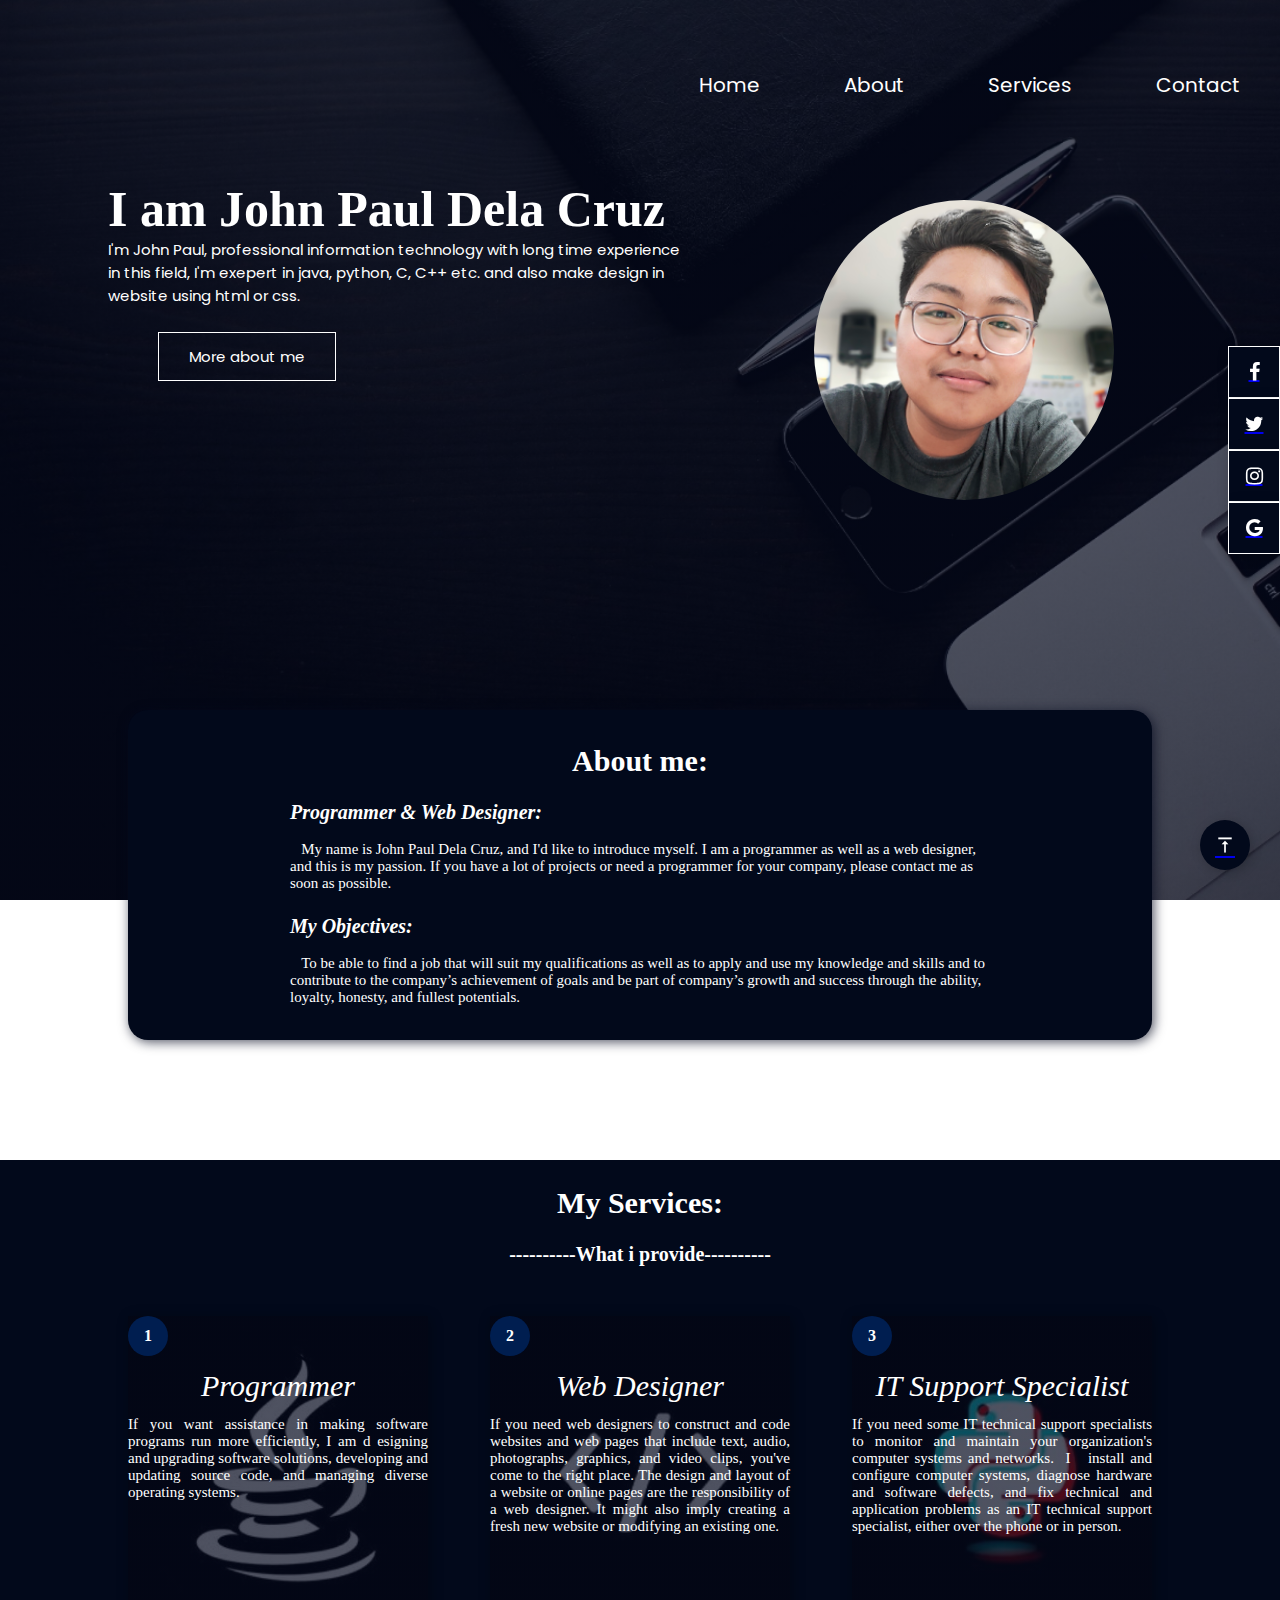
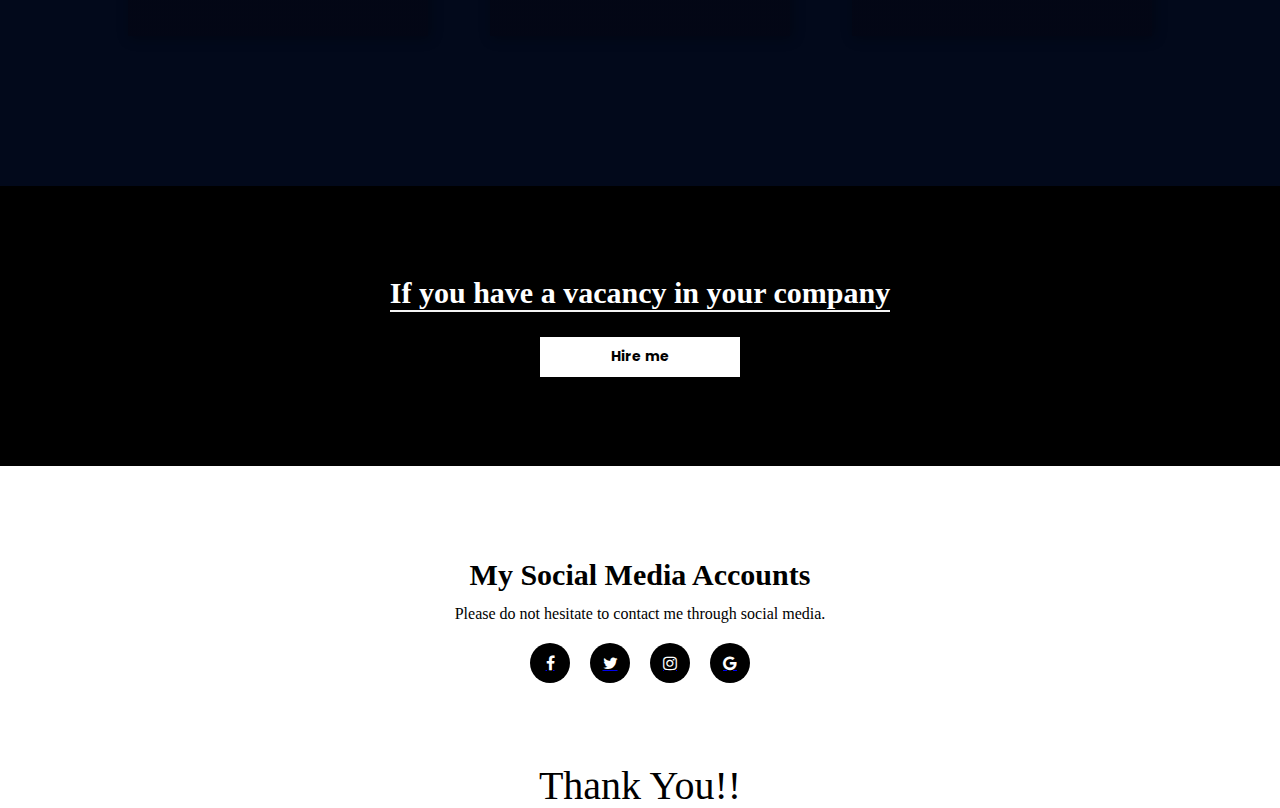
<file: index.html>
<!DOCTYPE html>
<html>
<head>
	<meta charset="utf-8">
    <meta name="viewport" content="width=device-width, initial-scale=1.0">
    <meta http-equiv="X-UA-Compatible" content="IE-edge">
    <title>My Blog Website</title>
    <link rel="stylesheet" href="style.css">
    <link rel="preconnect" href="https://fonts.googleapis.com">
    <link rel="stylesheet" href="https://cdnjs.cloudflare.com/ajax/libs/font-awesome/4.7.0/css/font-awesome.min.css">
<link rel="preconnect" href="https://fonts.gstatic.com" crossorigin>
<link href="https://fonts.googleapis.com/css2?family=Poppins:wght@100;400;500;700&display=swap" rel="stylesheet">
<link href="https://fonts.googleapis.com/icon?family=Material+Icons"
      rel="stylesheet">
</head>
<body>	
		<div id="section"></div>
		<section class="header">
		<div class="text">
			<h1>I am John Paul Dela Cruz</h1>
			<p>I'm John Paul, professional information technology with long time experience <br>in this field, I'm exepert in java, python, C, C++ etc. and also make design in <br>website using html or css.</p><br>
			<a href="Dela Cruz14_OnLineResume.HTML" target="_blank"><button class="btn">More about me</button></a>
			</div>
			<nav>
			<div class="nav-links">
				<ul>
					<li><a href="#section">Home</a></li>
					<li><a href="#section1">About</a></li>
					<li><a href="#section2">Services</a></li>
					<li><a href="#section3">Contact</a></li>
				</ul
					<div id="section1"></div>
			</div>
		</nav>
		<div id="section1"></div>
		</section>
		<img alt="picture" class="picture" src="pic.png" >
		<div class="about">
		<div class="about-text">
		<p>About me:</p>
		<p><br>Programmer & Web Designer:</p>
		<p><br>&nbsp;&nbsp;&nbsp;My name is John Paul Dela Cruz, and I'd like to introduce myself. I am a programmer as well as a web designer, and this is my passion. If you have a lot of projects or need a programmer for your company, please contact me as soon as possible.</p>
		<p><br>My Objectives:</p><p><br>&nbsp;&nbsp;&nbsp;To be able to find a job that will suit my qualifications as well as to apply and use my knowledge and skills and to contribute to the company’s achievement of goals and be part of company’s growth and success through the ability, loyalty, honesty, and fullest potentials.</p>
		</div>
		</div>
		<div id="section2"></div>
	<div class="services">
	<div class="services-text">
		<p> My Services:</p>
		<p><br>----------What i provide----------</p><br><br>
	</div>
	<div class="box-container">
		<div class="box-1">
		<span>1</span>
			<p class="heading">Programmer</p>
			<p class="details">If you want assistance in making software programs run more efficiently, I am d esigning and upgrading software solutions, developing and updating source code, and managing diverse operating systems.</p>
			</div>
		<div class="box-2">
		<span>2</span>
			<p class="heading">Web Designer</p>
			<p class="details">If you need web designers to construct and code websites and web pages that include text, audio, photographs, graphics, and video clips, you've come to the right place. The design and layout of a website or online pages are the responsibility of a web designer. It might also imply creating a fresh new website or modifying an existing one.</p>
			</div>
		<div class="box-3">
		<span>3</span>
			<p class="heading">IT Support Specialist</p>
			<p class="details">If you need some IT technical support specialists to monitor and maintain your organization's computer systems and networks.  I   install and configure computer systems, diagnose hardware and software defects, and fix technical and application problems as an IT technical support specialist, either over the phone or in person.</p>
			</div>
	</div>
	</div>
	<div class="contact-me">
		<p>If you have a vacancy in your company</p><br>
		<a href="Dela Cruz14_OnLineResume.HTML" target="_blank"><button>Hire me</button></a>
	</div>
	<div id="section3"></div>
	<footer>
  <p>My Social Media Accounts</p><br>
	<p>Please do not hesitate to contact me through social media.</p>
	<div class="social-icons">
	<a href="https://www.facebook.com/jp.delacruz04" target="_blank"><i class="fa fa-facebook"></i></a>
	<a href="https://twitter.com/Paultzyy" target="_blank"><i class="fa fa-twitter"></i></a>
	<a href="https://www.instagram.com/johnpauldlcrzz" target="_blank"><i class="fa fa-instagram"></i></a>
	<a href="https://mail.google.com/mail/u/0/#inbox?compose=CllgCJfrKnHPjMmZwhLVMhjvblLhjJBTdWTNlsgDGWDScqzmBRGdGJppwlvRMXvtQHKJcQSSgML" target="_blank"><i class="fa fa-google"></i></a>
	</div>
</footer>
	<div class="ty"><p>Thank You!!<p><div></div>
	<div class="social">
	<a href="https://www.facebook.com/jp.delacruz04" target="_blank"><i class="fa fa-facebook" ></i></a>
	<a href="https://twitter.com/Paultzyy" target="_blank"><i class="fa fa-twitter"></i></a>
	<a href="https://www.instagram.com/johnpauldlcrzz/" target="_blank"><i class="fa fa-instagram"></i></a>
	<a href="https://mail.google.com/mail/u/0/#inbox?compose=CllgCJfrKnHPjMmZwhLVMhjvblLhjJBTdWTNlsgDGWDScqzmBRGdGJppwlvRMXvtQHKJcQSSgML" target="_blank"><i class="fa fa-google"></i></a>
		</div>
	<div class="btntop">
		<a href="#section"><i class="material-icons">vertical_align_top</i></a>
	</div>
</body>
</html>
</file>
<file: style.css>
html{
	scroll-behavior: smooth;
}

*{
	margin: 0;
	padding: 0;
	font-family: 'Poppins', sans-serif;

}
.header{
	min-height: 100vh;
	width: 100%;
	background-image: linear-gradient(rgba(4, 9, 30, 0.7),rgb(4, 9, 30, 0.7)),url(image1.png);
	background-position: center;
	background-size: cover;
	position: relative;
}
.text{
	color: #fff;
	text-align: justify;
	transform: translate(-50% -50%);
	position: absolute;
	top:20%;
	right:600px;
}

.text h1{
	font-size: 50px;
	font-family: myriad pro;
}
.text p{
	font-size: 15px;
	color: white;
}
.nav{
	display: flex;
	padding: 2% 6%;
	justify-content: space-between;
	align-items: center;
}
.nav img{
	width: 150px;
}
.nav-links{
	flex: 1;
	text-align: right;

}
.nav-links ul li{
	list-style: none;
	display: inline-block;
	padding: 70px 40px;
	position: relative;

}
.nav-links ul li a{
	color: white;
	text-decoration: none;
	font-size: 20px;
}
.nav-links ul li::after{
	content: '';
	width: 0%;
	height: 2px;
	background: #00FFFB;
	display: block;
	margin: auto;
	transition: 0.5s; 
}
.nav-links ul li:hover::after{
	width: 100%;
}
.btn{
	display: inline-block;
	border: 1px solid #fff;
	color: #fff ;
	text-decoration: none;
	padding: 12px 30px;
	font-size: 15px;
	background: transparent;
	position: relative;
	cursor: pointer;
	left: 50px;
}
.btn:hover{
	border: 1px solid #00FFF7;
	background: #00FFF7;
	transition: 1s;
}
.picture{
	height:300px;
	position: absolute;
	top: 200px;
	left:80%;
	transform: translateX(-70%);
	border-radius: 50%;
	border: transparent;

}
.about{
	width:80%;
	height: 330px;
	background: #02091B ;
	border-radius: 20px;
	box-shadow: 2px 2px 12px rgba(4, 9, 30, 0.7);
	display: flex;
	margin: -7% auto 20px auto;
	position: relative;
	bottom: 100px;
	justify-content: space-evenly;
	align-items: center;
	color: white;
}
.about-text{
	width:700px;
}
.about-text p:nth-child(1){
	color: white;
	font-family: myriad pro;
	font-weight: bold;
	font-size: 30px;
	text-align: center;
}
.about-text p:nth-child(2){
	color: white;
	font-size: 20px;
	font-family: myriad pro;
	font-weight: bold;
	font-style: italic;
}
.about-text p:nth-child(3){
	color: white;
	font-size: 15px;
	font-family: calibri;

}
.about-text p:nth-child(4){
		color: white;
		font-family: myriad pro;
		font-weight: bold;
		font-style: italic;
		font-size: 20px;
}
.about-text p:nth-child(5){
	color: white;
	font-size: 15px;
	font-family: calibri

}
.services{
	height: 600px;
	background: #02091B;
	padding: 2% 10% 0px 10%;

}
.services-text p:nth-child(1){
	font-family: calibri;
	font-weight: bold;
	color: white;
	font-size: 30px;
	text-align: center;
}
.services-text p:nth-child(2){
	font-family: calibri;
	font-weight: bold;
	color: white;
	font-size: 20px;
	text-align: center;
}
.box-1,.box-2,.box-3{
	width: 300px;
	height: 320px;
	background-repeat: no-repeat;
	background-size: cover;
	box-shadow: 2px 2px 12px rgba(0, 0, 0, 0.3);
	color: white;
}
.box-container{
	display: flex;
	justify-content: space-between;
}
.box-1{
	background-image: linear-gradient(rgba(4, 9, 30, 0.7),rgb(4, 9, 30, 0.7)),url(1.jpg);
}
.box-2{
	background-image: linear-gradient(rgba(4, 9, 30, 0.7),rgb(4, 9, 30, 0.7)),url(2.jpg);
}
.box-3{
	background-image: linear-gradient(rgba(4, 9, 30, 0.7),rgb(4, 9, 30, 0.7)),url(3.jpg);
}
.box-1 span,
.box-2 span,
.box-3 span{
	width:40px;
	height:40px;
	border-radius:50%;
	background-color:#001E50;
	display: flex;
	align-items:center;
	justify-content:center;
	font-family: calibri;
	font-weight: bold;
}
.box-1 p:nth-child(2),
.box-2 p:nth-child(2),
.box-3 p:nth-child(2){
	color: white;
	font-family: myriad pro;
	font-size: 30px;
	line-height:60px;
	text-align: center;
	font-style: italic;
}
.box-1 p:nth-child(3),
.box-2 p:nth-child(3),
.box-3 p:nth-child(3){
	font-family: calibri;
	color: white;
	text-align: justify;
	font-size: 15px;
}
.contact-me{
	width: 100%;
	height:280px;
	background-size:cover;
	background-repeat:no-repeat;
	background-image: url("image2.jpg");
	display: flex;
	flex-direction: column;
	justify-content: center;
	align-items: center;
	margin: 0px 0px 20px 0px;
}
.contact-me p{
	color: white;
	font-size: 30px;
	font-family: calibri;
	font-weight:bold;
	border-bottom:2px solid whitesmoke;
}
.contact-me button{
	width:200px;
	height:40px;
	background-color: white;
	border:none;
	outline:none;
	font-size:14px;
	font-weight:bold;
	cursor: pointer;
}
footer p{
	font-family: calibri;
}
footer p:nth-child(1){
	font-size: 30px;
	font-weight:bold;
	color:black;
	line-height:10px;
}
footer p:nth-child(2){
	font-size: 16px;
	color:black;
	width:600px;
	text-align: center;
}
footer{
	height:300px;
	display: flex;
	flex-direction: column;
	align-items: center;
	justify-content: center;
	position: relative;
}
.social-icons a{
	width:40px;
	height:40px;
	display: flex;
	justify-content: center;
	align-items: center;
	background-color:black;
	margin:20px 10px;
	border-radius:50%;
}
.social-icons{
	display: flex;
	
}
.social-icons i,.social i{
	color: white;
}
.social-icons a:hover{
	background-color:#00FFF7;
	box-shadow:2px 2px 12px rgba(0,0,0,0.2);
	transition:all ease 0.5s;
}
.social-icons a:hover i,
.social a:hover i{
	color: white;
	transition:all ease 0.5s;
}
 
.copyright{
	color:black;
	font-size: 12px;
	position: absolute;
	left:50%;
	bottom:10px;
	transform: translateX(-50%);
}
.social{
	position: fixed;
	top:50%;
	right:0px;
	transform:translateY(-50%);
}
.social a{
	display: flex;
	justify-content: center;
	align-items: center;
	width:50px;
	height:50px;
	margin:0px;
	padding: 0px;
	line-height:0px;
	background-color:#02091B;
	border:1px solid white;
	box-shadow:2px 2px 12px rgba(0,0,0,0.2);
}
.social a:hover{
	background-color: #00FFF7;
	transition:all ease 0.5s;
}
.social i{
	font-size:20px;
	color:white;
}
.btntop{
	position: fixed;
	bottom:5px;
	right:30px;
	transform:translateY(-50%);
}
.btntop a{
	display: flex;
	justify-content: center;
	align-items: center;
	width:50px;
	height:50px;
	margin:0px;
	padding: 0px;
	line-height:0px;
	background-color:#02091B;
	border-radius: 50%;
	border: none;
	box-shadow:2px 2px 12px rgba(0,0,0,0.2);
}
.btntop a:hover{
	background-color: #00FFF7;
	transition:all ease 0.5s;
}
.btntop i{
	font-size:20px;
	color:white;
}
.ty p{
	line-height: 0px;
	font-family: calibri;
	text-align: center;
	font-size: 40px;
}


@media(max-width:1000px){
	*{
		box-sizing: border-box;
	}
	.picture{
		height: 460px;
		left: 90%;
		transform: translateX(-90%);
	}
	.header{
		top:46%;
	}
	.header button{
		margin: 5px;
	}
	.text{
		width:90%;
		border-radius: 10px;
	}
	.about-container img{
		height: 200px;
	}
	.about-text{
		width: 400px;
	}
	.about-text p:nth-child(1){
		font-size: 20px;
	}
	.about-text p:nth-child(2){
		font-size: 10px;
	}
	
	.about-text p:nth-child(3),
	.about-text p:nth-child(4){
		font-size: 14px;
	}
	.services{
		padding: 2% 5% 0px 5%;
	}
	.box-container{
		justify-content: center;
		flex-wrap: wrap;
	}
	.services{
		height: auto;
	}
	.box-1,.box-2,.box-3{
		flex-grow: 1;
		margin: 10px;
	}
	.contact-me{
		height: 200px;
	}
	.contact-me p{
		font-size: 26px;
	}
	.contact-me button{
		font-size: 14px;
		height:35px;
		width: 160px;
	}
}
@media(max-width:750px){
	section{
		background-image:none;
		background-color:#f7f7f7;
	}
	.picture{
		display: none;
	}
	.toggle{
		display: block;
	}
	.text-container p:nth-child(2){
		line-height: 40px;
		margin: 0px;
		padding: 0px;
		
	}
	.text-container{
		top: 50%;
		left: 50%;
		transform: translate(-50%,-50%);
		width: 80%;
	}
	nav ul{
		margin: 0px;
		padding: 0px;
		background-color: #ebeef4;
		flex-direction: column;
		position: fixed;
		left: 0;
		top: 0;
		width:100%;
		height: 100vh;
		box-sizing: border-box;
		display: flex;
		justify-content: center;
		align-items: center;
		z-index: 1;
		display: none;
		
	}
	nav ul li{
		padding: 10px;
	}
	nav ul li a{
		font-family: calibri;
		font-size: 1.4em;
		text-transform: uppercase;
		color:#5c5c5c;
	}
	nav ul li a:hover{
		color:#121212;
	}
	.toggle:before{
		content: '\f0c9';
		font-family: fontAwesome;
		line-height: 30px;
		z-index: 1;
	}
	.toggle.active:before{
		content: '\f00d';
		position: fixed;
		right: 25px;
		line-height: 0px;
		
	}
	nav.active ul{
		display: flex !important;
	}
	.about-container{
		top: 0px;
		flex-direction: column;
		width:90%;
		height: auto;
		padding: 30px 0px;
		align-items: center;
	}
	.about-text{
		width:90%;
		text-align: center;
	}
	.services-text{
		width: 100%;
	}
	.contact-me{
		height: 180px;
	}
	.contact-me p{
		font-size: 18px;
	}
	.contact-me button{
		width: 150px;
		height: 33px;
	}
	footer p:nth-child(2){
		width: 90%;
	}
</file>
